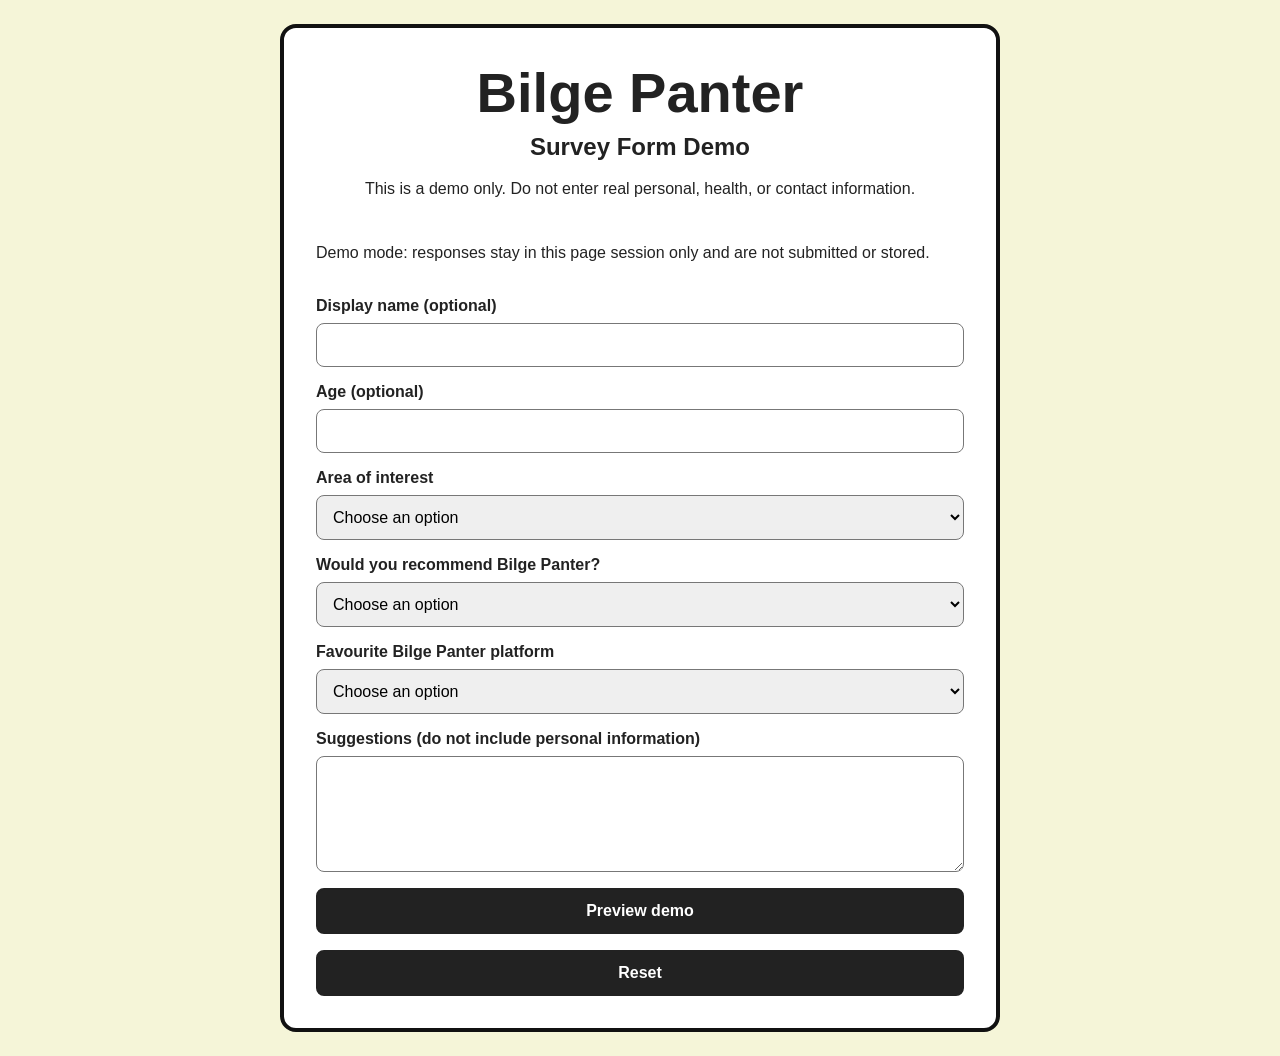
<file: index.html>
<!DOCTYPE html>
<html lang="en">
<head>
<meta charset="UTF-8">
<meta name="viewport" content="width=device-width, initial-scale=1.0">
<title>Bilge Panter Survey Demo</title>
<link rel="stylesheet" href="style.css">
</head>
<body>
<main>
<header class="header">
<h1>Bilge Panter</h1>
<h2>Survey Form Demo</h2>
<p>This is a demo only. Do not enter real personal, health, or contact information.</p>
</header>
<form class="survey" id="survey-form">
<p role="note">Demo mode: responses stay in this page session only and are not submitted or stored.</p>
<div class="box"><label for="name">Display name (optional)</label><input class="social-media" type="text" id="name" name="name" autocomplete="off"></div>
<div class="box"><label for="age">Age (optional)</label><input type="number" name="age" id="age" max="123" min="3"></div>
<div class="box"><label for="area">Area of interest</label><select name="area" id="area"><option value="">Choose an option</option><option value="sport">Sport</option><option value="travel">Travel</option><option value="technology">Technology</option><option value="game">Games</option><option value="diy">DIY</option><option value="other">Other</option></select></div>
<div class="box"><label for="recommend">Would you recommend Bilge Panter?</label><select name="recommend" id="recommend"><option value="">Choose an option</option><option value="yes">Definitely, yes</option><option value="maybe">Maybe</option><option value="unsure">Not sure</option><option value="no">Definitely, no</option></select></div>
<div class="box"><label for="platform">Favourite Bilge Panter platform</label><select name="platform" id="platform"><option value="">Choose an option</option><option value="youtube">YouTube</option><option value="blog">Blog</option><option value="instagram">Instagram</option><option value="twitter">Twitter</option></select></div>
<div class="box"><label for="feedback">Suggestions (do not include personal information)</label><textarea class="social-media" name="feedback" id="feedback" rows="5"></textarea></div>
<button class="submit" type="submit">Preview demo</button><button class="submit" type="reset">Reset</button>
</form>
<section id="preview" aria-live="polite" hidden><h2>Local preview</h2><p>The preview is not uploaded or saved.</p><pre id="preview-content"></pre></section>
</main>
<script>
const form = document.getElementById("survey-form");
const preview = document.getElementById("preview");
const previewContent = document.getElementById("preview-content");
form.addEventListener("submit", event => {
  event.preventDefault();
  previewContent.textContent = JSON.stringify(Object.fromEntries(new FormData(form).entries()), null, 2);
  preview.hidden = false;
});
form.addEventListener("reset", () => { preview.hidden = true; previewContent.textContent = ""; });
</script>
</body>
</html>
</file>
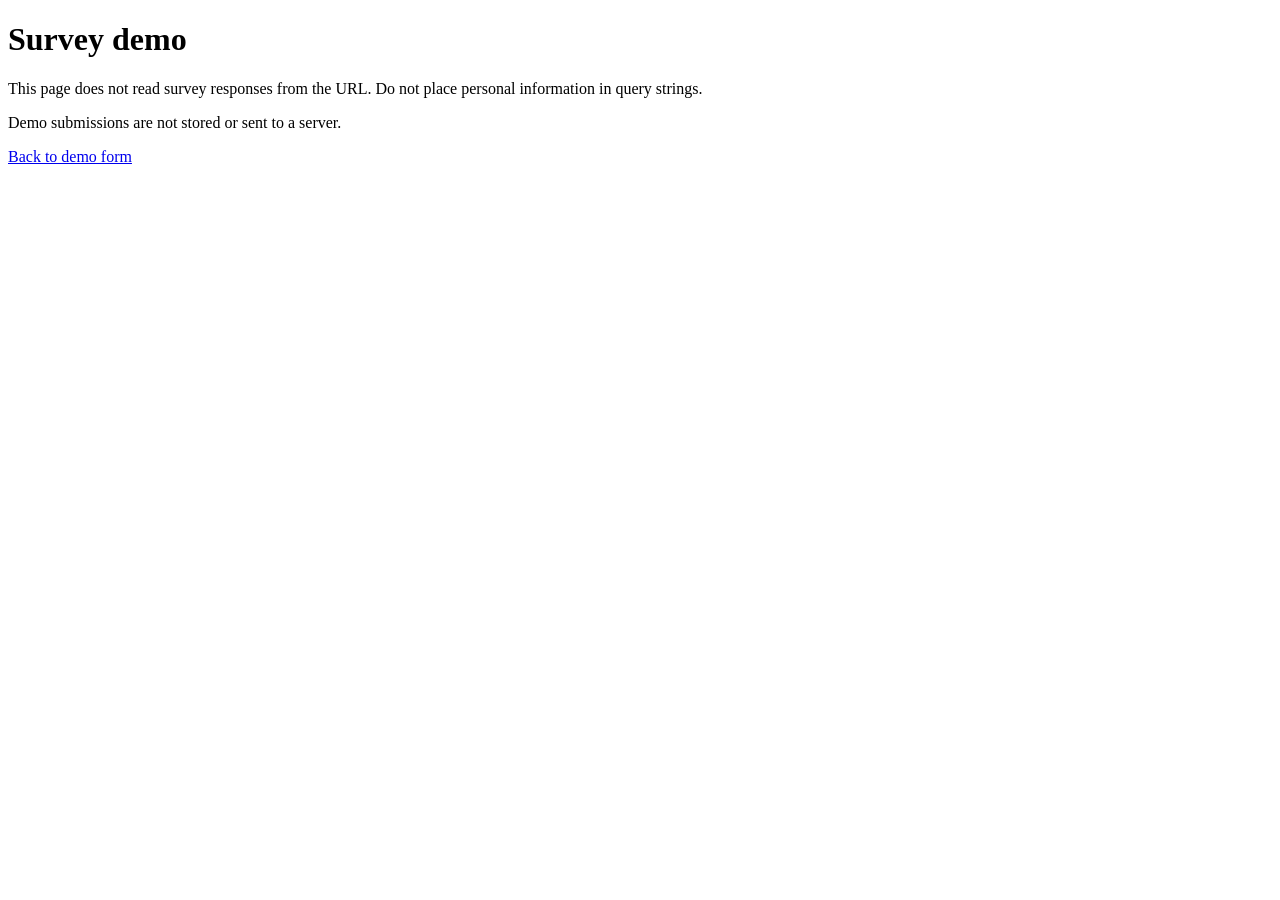
<file: result.html>
<!DOCTYPE html>
<html lang="en">
<head>
  <meta charset="UTF-8">
  <meta name="viewport" content="width=device-width, initial-scale=1.0">
  <title>Survey Demo Notice</title>
</head>
<body>
  <main>
    <h1>Survey demo</h1>
    <p>This page does not read survey responses from the URL. Do not place personal information in query strings.</p>
    <p>Demo submissions are not stored or sent to a server.</p>
    <a href="./index.html">Back to demo form</a>
  </main>
</body>
</html>
</file>
<file: style.css>
* {
  box-sizing: border-box;
}
html { color-scheme: light; }
body {
  margin: 0;
  padding: 24px 16px;
  background: #f5f5d8;
  color: #222;
  font-family: Arial, Helvetica, sans-serif;
}
main {
  width: min(100%, 720px);
  margin: 0 auto;
  padding: clamp(16px, 4vw, 32px);
  border: 4px solid #111;
  border-radius: 16px;
  background: #fff;
}
.header { text-align: center; margin-bottom: 24px; }
h1 { margin: 0 0 8px; font-size: clamp(2rem, 8vw, 3.5rem); }
h2 { margin: 8px 0; }
.header p, [role="note"] { line-height: 1.5; }
.survey { display: grid; gap: 16px; }
.box { display: grid; gap: 8px; min-width: 0; }
label { font-weight: 600; }
input, select, textarea, button {
  width: 100%;
  max-width: 100%;
  padding: 12px;
  border: 1px solid #777;
  border-radius: 8px;
  font: inherit;
}
button { cursor: pointer; }
.submit {
  background: #222;
  color: #fff;
  border: 2px solid #222;
  font-weight: 700;
}
.submit:hover { background: #444; }
#preview { margin-top: 24px; overflow-wrap: anywhere; }
pre { white-space: pre-wrap; overflow-wrap: anywhere; }
@media (max-width: 420px) {
  body { padding: 8px; }
  main { padding: 14px; border-width: 2px; }
}
</file>
